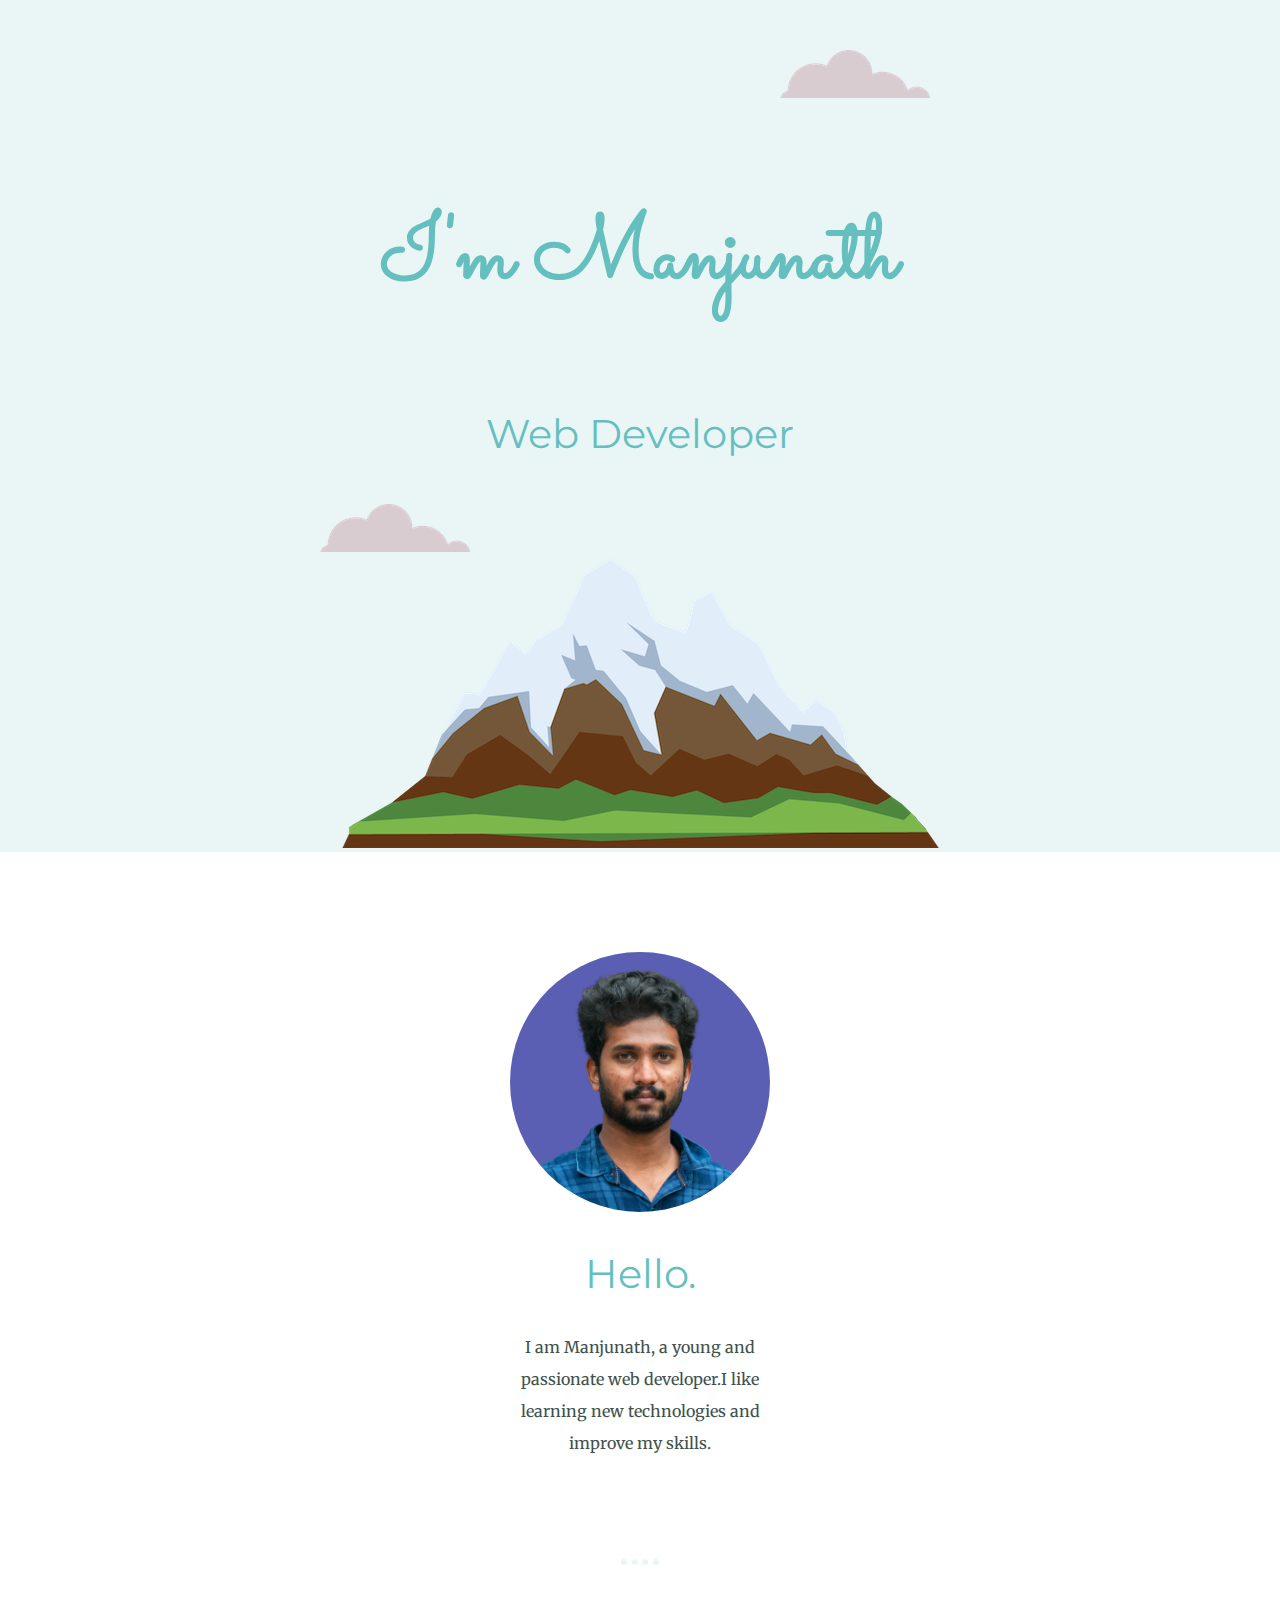
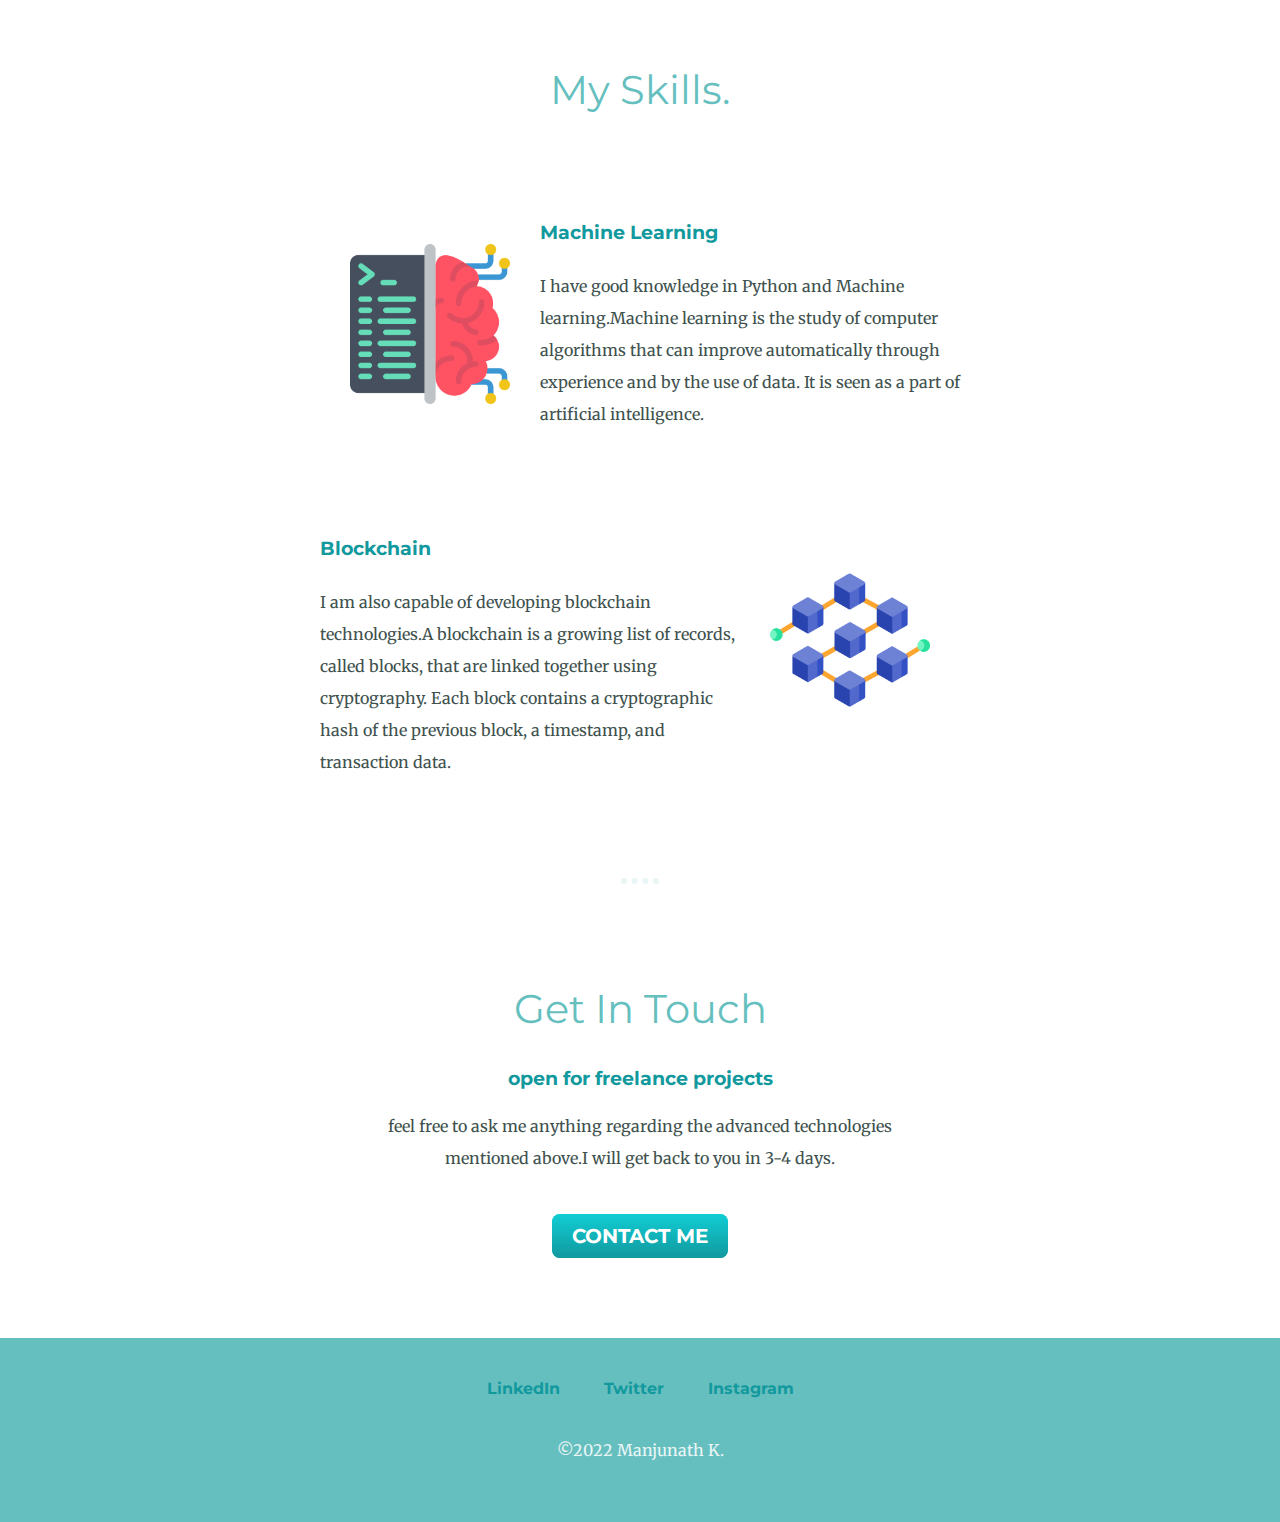
<file: index.html>
<!DOCTYPE html>
<html lang="en">

<head>
    <meta charset="UTF-8">
    <meta http-equiv="X-UA-Compatible" content="IE=edge">
    <meta name="viewport" content="width=device-width, initial-scale=1.0">
    <title>MANJUNATH</title>
    <link rel="stylesheet" href="css/styles.css">
    <link rel="icon" type="image/x-icon" href="f.ico">
    <link rel="preconnect" href="https://fonts.googleapis.com">
    <link rel="preconnect" href="https://fonts.gstatic.com" crossorigin>
    <link href="https://fonts.googleapis.com/css2?family=Merriweather&family=Montserrat&family=Sacramento&display=swap"
        rel="stylesheet">
</head>

<body>

    <div class="top-container">
        <img class="top-cloud" src="images/cloud.png" alt="cloud_img">
        <h1>I'm Manjunath</h1>

        <h2>Web Developer</h2>
        <img class="bottom-cloud" src="images/cloud.png" alt="cloud_img">
        <img class="mountain" src="images/mountain.png" alt="mountain_img">

    </div>
    <div class="middle-container">
        <div class="profile">
            <img class="profile" src="images/MANJUNATH.jpg" alt="profile-picture">
            <h2>Hello.</h2>
            <p class="aboutme">I am Manjunath, a young and passionate web developer.I like learning new technologies and improve my
                skills.
            </p>
        </div>
        <hr>
        <div class="skills">
            <h2>My Skills.</h2>
            <div class="skill-row">
                <img class="ml" src="images/coding.png" alt="computer">
                <h3>Machine Learning</h3>
                <p>I have good knowledge in Python and Machine learning.Machine learning is the
                    study of computer algorithms that can improve automatically through experience
                    and by the use of data. It is seen as a part of artificial intelligence.
                </p>
            </div>
            <div class="skill-row">
                <img class="blockchain" src="images/blocks.png" alt="chillie">
                <h3>Blockchain</h3>
                <p>I am also capable of developing blockchain technologies.A blockchain
                    is a growing list of records, called blocks, that are linked together using cryptography. 
                    Each block contains a cryptographic hash of the previous block, a timestamp, and transaction 
                    data.
                </p>
            </div>
        </div>
        <hr>
        <div class="contact-me">
            <h2>Get In Touch</h2>
            <h3>open for freelance projects</h3>
            <p class="contactme">feel free to ask me anything regarding the advanced technologies mentioned above.I will get back to you in 3-4 days.</p><br>
            <a class="btn" href="mailto:makzink40@gmail.com">CONTACT ME</a>
        </div>
    </div>


    <div class="bottom-container">
        <a class="footer-link1" href="">LinkedIn</a>
        <a class="footer-link2" href="">Twitter</a>
        <a class="footer-link3" href="">Instagram</a>
        <p class="copy">©2022 Manjunath K.</p>
    </div>

</body>

</html>
</file>
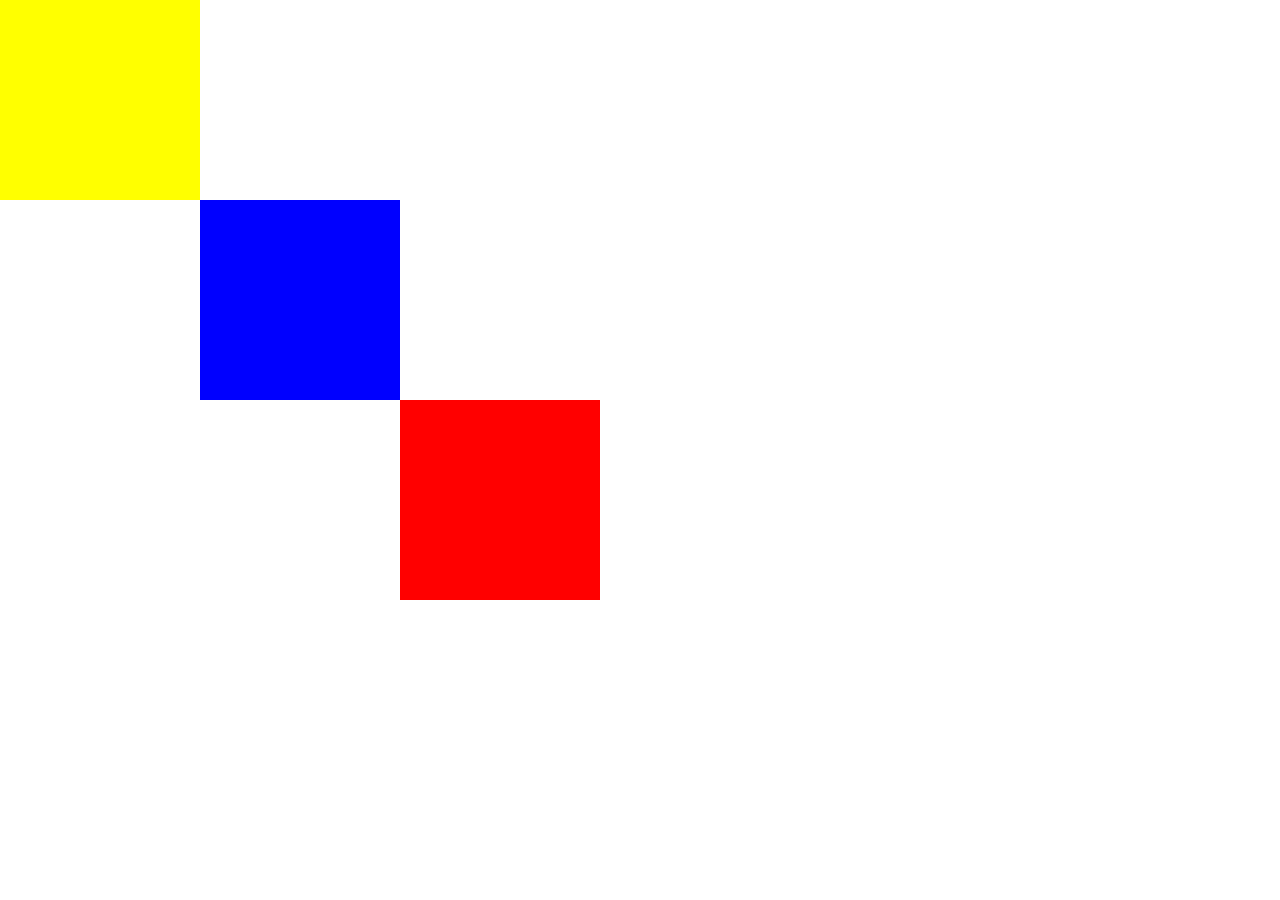
<file: test.html>
<!DOCTYPE html>
<html lang="en">
<head>
    <meta charset="UTF-8">
    <meta http-equiv="X-UA-Compatible" content="IE=edge">
    <meta name="viewport" content="width=device-width, initial-scale=1.0">
    <title>Document</title>
</head>

<style>

    body{
        margin:0;
    }

.a{
    height: 200px;
    width: 200px;
  background-color: red;
  position: absolute;
  top: 400px;
  left: 400px;
  
    
}
.b{
    height: 200px;
    width: 200px;
  background-color: blue;
  position: absolute;
  top:200px;
  left:200px;
    }

.c{
    height: 200px;
    width: 200px;
    background-color: yellow;
  position: absolute;
  
   
}
</style>
<body>

    <div class="a"></div>
<div class="b"></div>
<div class="c"></div>
    
</body>
</html>
</file>
<file: css/styles.css>
body{
    margin: 0;
    text-align: center;
    font-family: 'Merriweather', serif;
    }

.top-container{

    background-color: #EAF6F6;
    position: relative;
    padding-top: 110px;

}


.middle-container{

    margin:100px 0 50px;
    padding-bottom: 40px;

    
     
}

.bottom-container{
    
    background-color: #66BFBF;
    padding: 40px 0 20px;
    margin: 0px;
}

.bottom-cloud{
    position: absolute;
    left: 320px;
    bottom: 300px;
}

.top-cloud{
    position: absolute;
    right: 350px;
    top: 50px;
    
}


h1{
    font-size: 560%;
    margin-top: 40px auto 0 auto;
    font-family: 'Sacramento', cursive;
    color: #66BFBF;
    line-height: 2;
    

}

h2{
    
    font-family: 'Montserrat', sans-serif;
    font-size: 2.5rem;
    font-weight: normal;
    color: #66BFBF;
}

h3{
    font-family: 'Montserrat', sans-serif;
    color: #11999E;
}

hr{
    border-style: dotted;
    border-top: 0px;
    border-left: 0px;
    border-right: 0px;
    border-width: 6px;
    width: 3%;
    color: #EAF6F6;
    margin: 100px auto;
}

.aboutme{
    color: #40514E;
    width: 50%;
    margin: auto;
    line-height: 2;

}

.profile{
    border-radius: 100%;
    width: 45%;
    margin: auto;
}

.blockchain{

    width:25%;
    float: right;
    margin: 30px;

}

.ml{
   
    width:25%;
    float: left;
    margin: 30px;

}

p{
    line-height: 2;
    color: #40514E;
}

a{
    color: #11999E;
    font-family: 'Montserrat', sans-serif;
    font-weight: bold;
    margin: 10px 20px;
    text-decoration: none;
}

a:hover{
    color: #EAF6F6;
}


.skill-row{
    
    width: 50%;
    margin: 100px auto;
    text-align: left;
    line-height: 2;
}

.btn {
    background: #11cdd4;
    background-image: -webkit-linear-gradient(top, #11cdd4, #11999e);
    background-image: -moz-linear-gradient(top, #11cdd4, #11999e);
    background-image: -ms-linear-gradient(top, #11cdd4, #11999e);
    background-image: -o-linear-gradient(top, #11cdd4, #11999e);
    background-image: linear-gradient(to bottom, #11cdd4, #11999e);
    -webkit-border-radius: 8;
    -moz-border-radius: 8;
    border-radius: 8px;
    font-family: 'Montserrat', sans-serif;
    color: #ffffff;
    font-size: 20px;
    padding: 10px 20px 10px 20px;
    text-decoration: none;
    

  }
  
  .btn:hover {
    background: #30e3cb;
    background-image: -webkit-linear-gradient(top, #30e3cb, #2bc4ad);
    background-image: -moz-linear-gradient(top, #30e3cb, #2bc4ad);
    background-image: -ms-linear-gradient(top, #30e3cb, #2bc4ad);
    background-image: -o-linear-gradient(top, #30e3cb, #2bc4ad);
    background-image: linear-gradient(to bottom, #30e3cb, #2bc4ad);
    text-decoration: none;
  }

  .copy{
      color:#EAF6F6;
      padding: 20px 0;
  }

  .contactme{

    width:40%;
    margin:20px auto 30px;
  }
</file>
